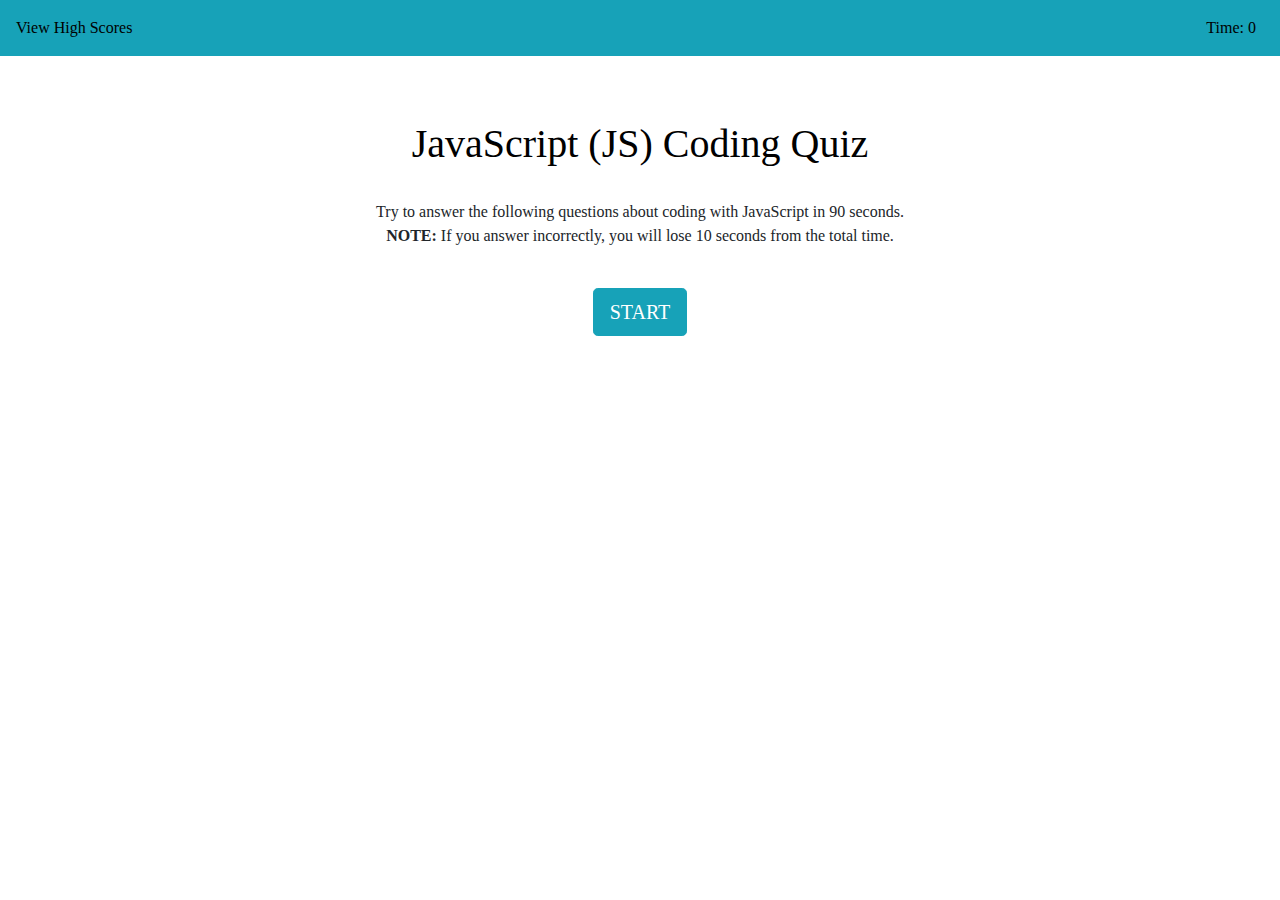
<file: index.html>
<!DOCTYPE html>
<html lang="en-US">
    <head>

        <meta charset="utf-8">
        <meta name="viewport" content="width=device-width, initial-scale=1, shrink-to-fit=no">

        <link rel="stylesheet" href="https://stackpath.bootstrapcdn.com/bootstrap/4.3.1/css/bootstrap.min.css" integrity="sha384-ggOyR0iXCbMQv3Xipma34MD+dH/1fQ784/j6cY/iJTQUOhcWr7x9JvoRxT2MZw1T" crossorigin="anonymous">
        <link rel="stylesheet" href="style.css">

        <title>JS Code Quiz!</title>
    </head>

    <body>
        <header class="p-3" style="background-color: #17a2b8">
            <a href="high-scores.html">View High Scores</a>
            <span id="timer" class="float-right mr-2">Time: 0</span>
        </header>
        
        <!-- Home Screen -->
        <div class="container mt-5" id="home">
            <div class="row justify-content-center mt-5 pt-3 pb-3">
                <div class="col-10 col-lg-8 text-center">
                    <h1>JavaScript (JS) Coding Quiz</h1> <br>
                    <p>Try to answer the following questions about coding with JavaScript in 90 seconds. <br>
                    <strong>NOTE:</strong> If you answer incorrectly, you will lose 10 seconds from the total time.</p> <br>
                    <button type="button" id="startBtn" class="btn btn-info btn-lg">START</button>
                </div>
            </div>
        </div>
        
        <!-- Q&A -->
        <div class="container mt-5 d-none" id="quiz">
            <div class="row justify-content-center mt-5 pt-3 pb-3">
                <div class="col-10 col-lg-8" id="QA-block">
                    <h3 id="questions" class="mb-4">QUESTION</h3>
                    <ul id="answers" class="list-unstyled">
                        <li class="answerChoice">A) </li>
                        <li class="answerChoice">B) </li>
                        <li class="answerChoice">C) </li>
                        <li class="answerChoice">D) </li>
                    </ul>
                    <p class="feedback"></p>
                </div>
            </div>
        </div>
        
        <!-- Finished Screen -->
        <div class="container mt-5 d-none" id="submit-score">
            <div class="row justify-content-center mt-5 pt-3 pb-3">
                <div class="col-10 col-lg-8">
                    <h2>You are all done!</h2>
                    <p id="user-score"> </p>
                    <form class="form-group">
                        <label for="new-score">Enter your name: </label>
                        <input type="text" id="userName"> 
                        <button type="button" class="btn btn-info btn-sm submitBtn">Submit</button>
                    </form>
                </div>
            </div>
        </div>

        <script src="https://code.jquery.com/jquery-3.3.1.slim.min.js" integrity="sha384-q8i/X+965DzO0rT7abK41JStQIAqVgRVzpbzo5smXKp4YfRvH+8abtTE1Pi6jizo" crossorigin="anonymous"></script>
        <script src="https://cdnjs.cloudflare.com/ajax/libs/popper.js/1.14.7/umd/popper.min.js" integrity="sha384-UO2eT0CpHqdSJQ6hJty5KVphtPhzWj9WO1clHTMGa3JDZwrnQq4sF86dIHNDz0W1" crossorigin="anonymous"></script>
        <script src="https://stackpath.bootstrapcdn.com/bootstrap/4.3.1/js/bootstrap.min.js" integrity="sha384-JjSmVgyd0p3pXB1rRibZUAYoIIy6OrQ6VrjIEaFf/nJGzIxFDsf4x0xIM+B07jRM" crossorigin="anonymous"></script>
        <script src="script.js"></script>
       
    </body>
</html>
</file>
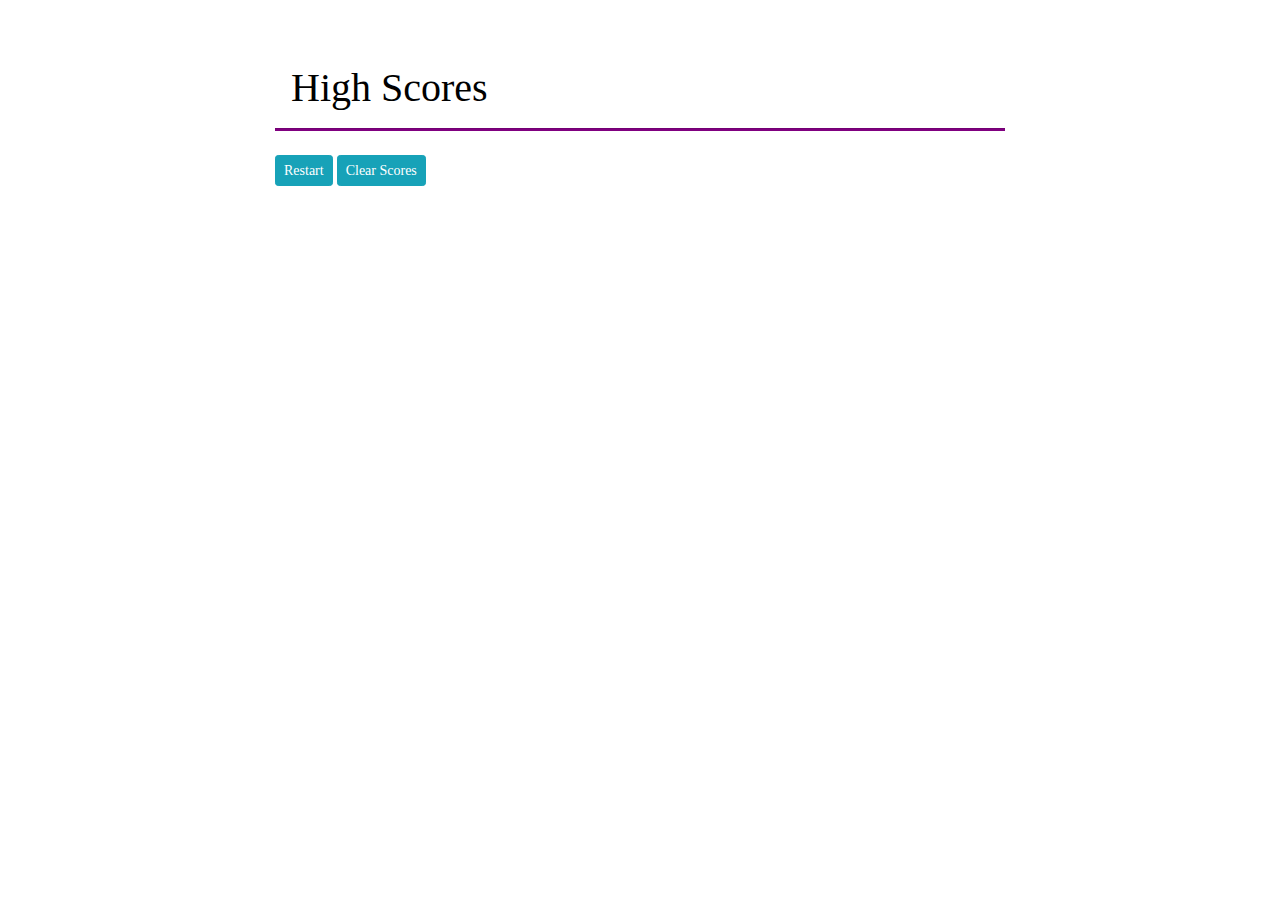
<file: high-scores.html>
<!DOCTYPE html>
<html lang="en-US">
<head>

    <meta charset="utf-8">
    <meta name="viewport" content="width=device-width, initial-scale=1, shrink-to-fit=no">

    <link rel="stylesheet" href="https://stackpath.bootstrapcdn.com/bootstrap/4.3.1/css/bootstrap.min.css" integrity="sha384-ggOyR0iXCbMQv3Xipma34MD+dH/1fQ784/j6cY/iJTQUOhcWr7x9JvoRxT2MZw1T" crossorigin="anonymous">
    <link rel="stylesheet" href="style.css">

    <title>JS Code Quiz!</title>
</head>
<body>
    <div class="container mt-5">
        <div class="row justify-content-center mt-5 pt-3 pb-3">
            <div class="col-10 col-lg-8">
                <h1 id="scoresTitle">High Scores</h1> <hr>
                <ol id='score-list' class="mb-4"></ol>
                <button type="button" class="btn btn-info btn-sm restartBtn">Restart</button>
                <button type="button" class="btn btn-info btn-sm clearBtn">Clear Scores</button>
            </div>
        </div>
    </div>
    



    <script src="https://code.jquery.com/jquery-3.3.1.slim.min.js" integrity="sha384-q8i/X+965DzO0rT7abK41JStQIAqVgRVzpbzo5smXKp4YfRvH+8abtTE1Pi6jizo" crossorigin="anonymous"></script>
    <script src="https://cdnjs.cloudflare.com/ajax/libs/popper.js/1.14.7/umd/popper.min.js" integrity="sha384-UO2eT0CpHqdSJQ6hJty5KVphtPhzWj9WO1clHTMGa3JDZwrnQq4sF86dIHNDz0W1" crossorigin="anonymous"></script>
    <script src="https://stackpath.bootstrapcdn.com/bootstrap/4.3.1/js/bootstrap.min.js" integrity="sha384-JjSmVgyd0p3pXB1rRibZUAYoIIy6OrQ6VrjIEaFf/nJGzIxFDsf4x0xIM+B07jRM" crossorigin="anonymous"></script>
    <script src="script.js"></script>
    <script src="script2.js"></script>
    
</body>
</html>
</file>
<file: style.css>
html, body {
    background-color:white;
    font-family: Cambria, Cochin, Georgia, Times, 'Times New Roman', serif;
}
h1, h2, a, span {
    color: black;
}

#score-list {
    font-size: 1.2rem;
    color: dimgrey;    
}
ol {
    list-style: none;
    counter-reset: li;
}

li {
    counter-increment: li;
}

li::before {
    content: "." counter(li);
    color: purple;
    display: inline-block;
    width: 1rem;
    margin-left: -1.5rem;
    margin-right: 0.5rem;
    text-align: right;
    direction: rtl;
}

hr {
    height: 2px;
    background-color: purple;
}

#scoresTitle {
    padding-left: 1rem;
}
</file>
